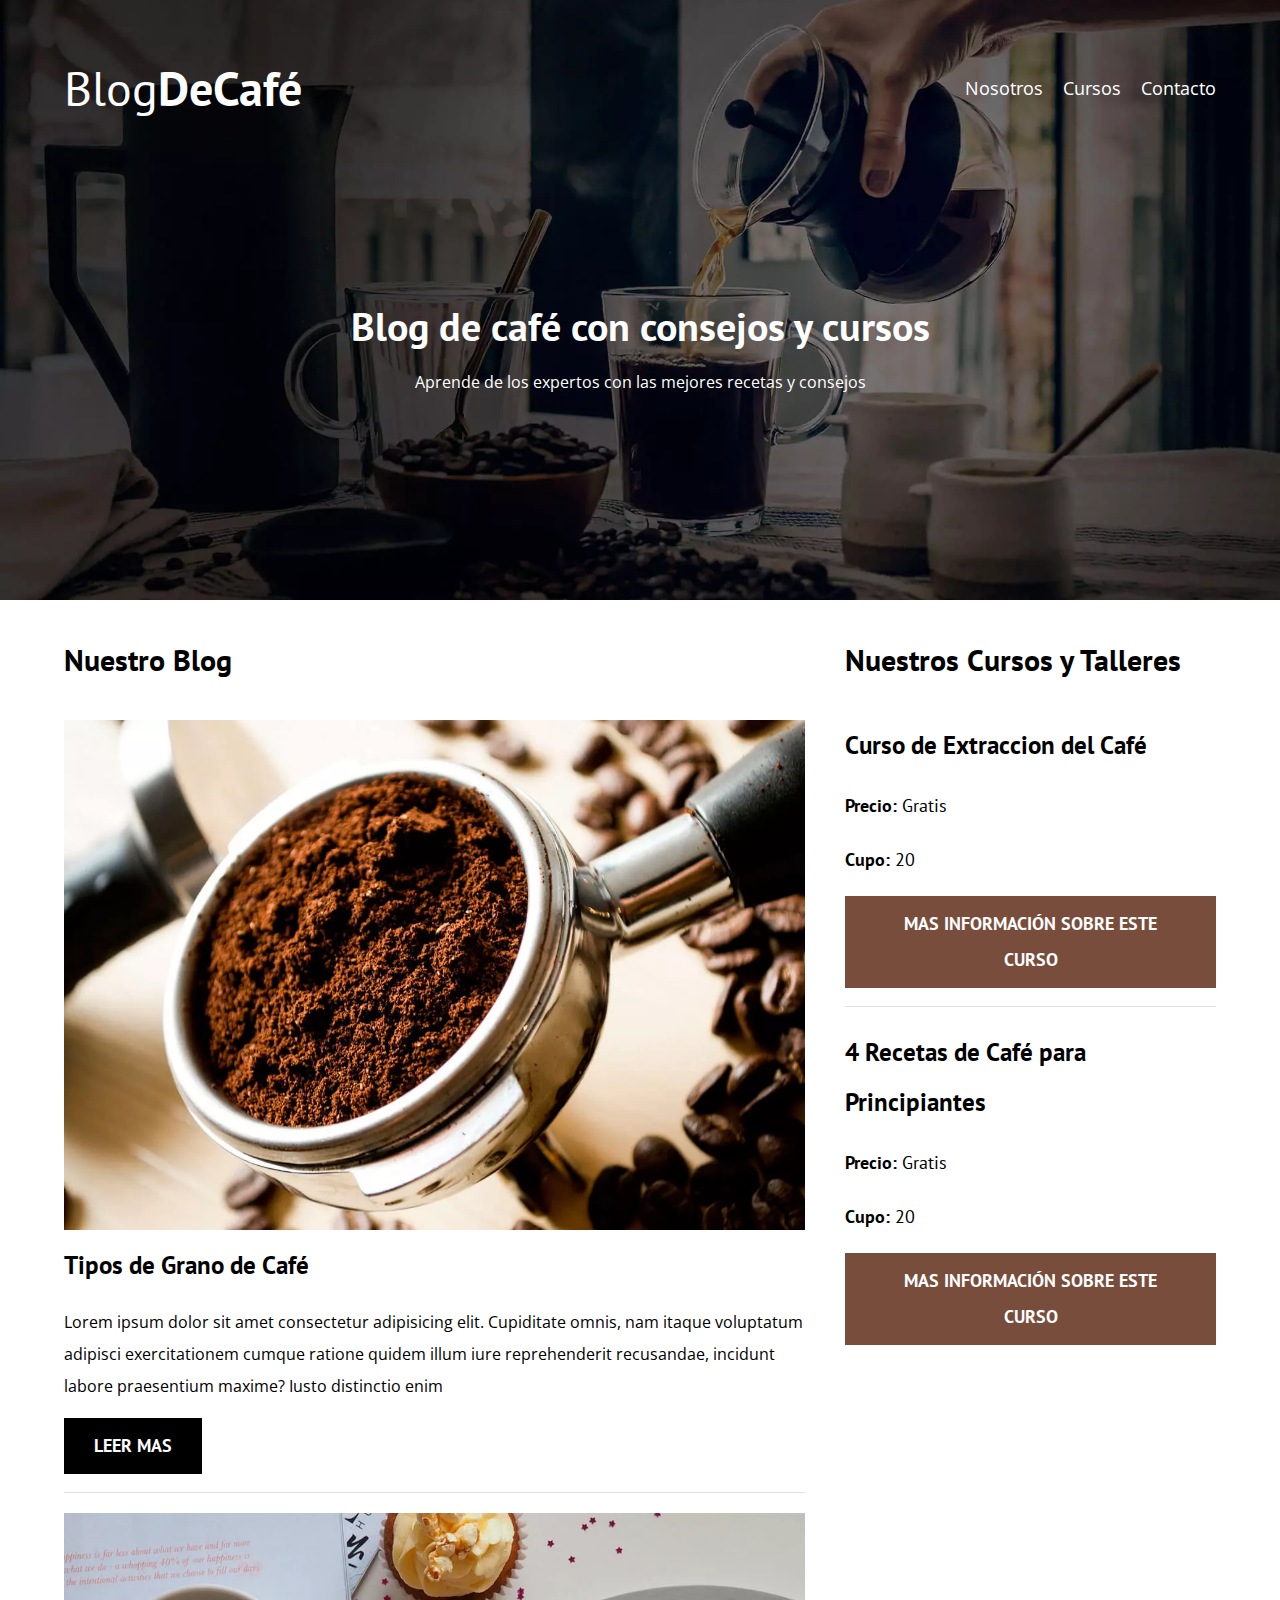
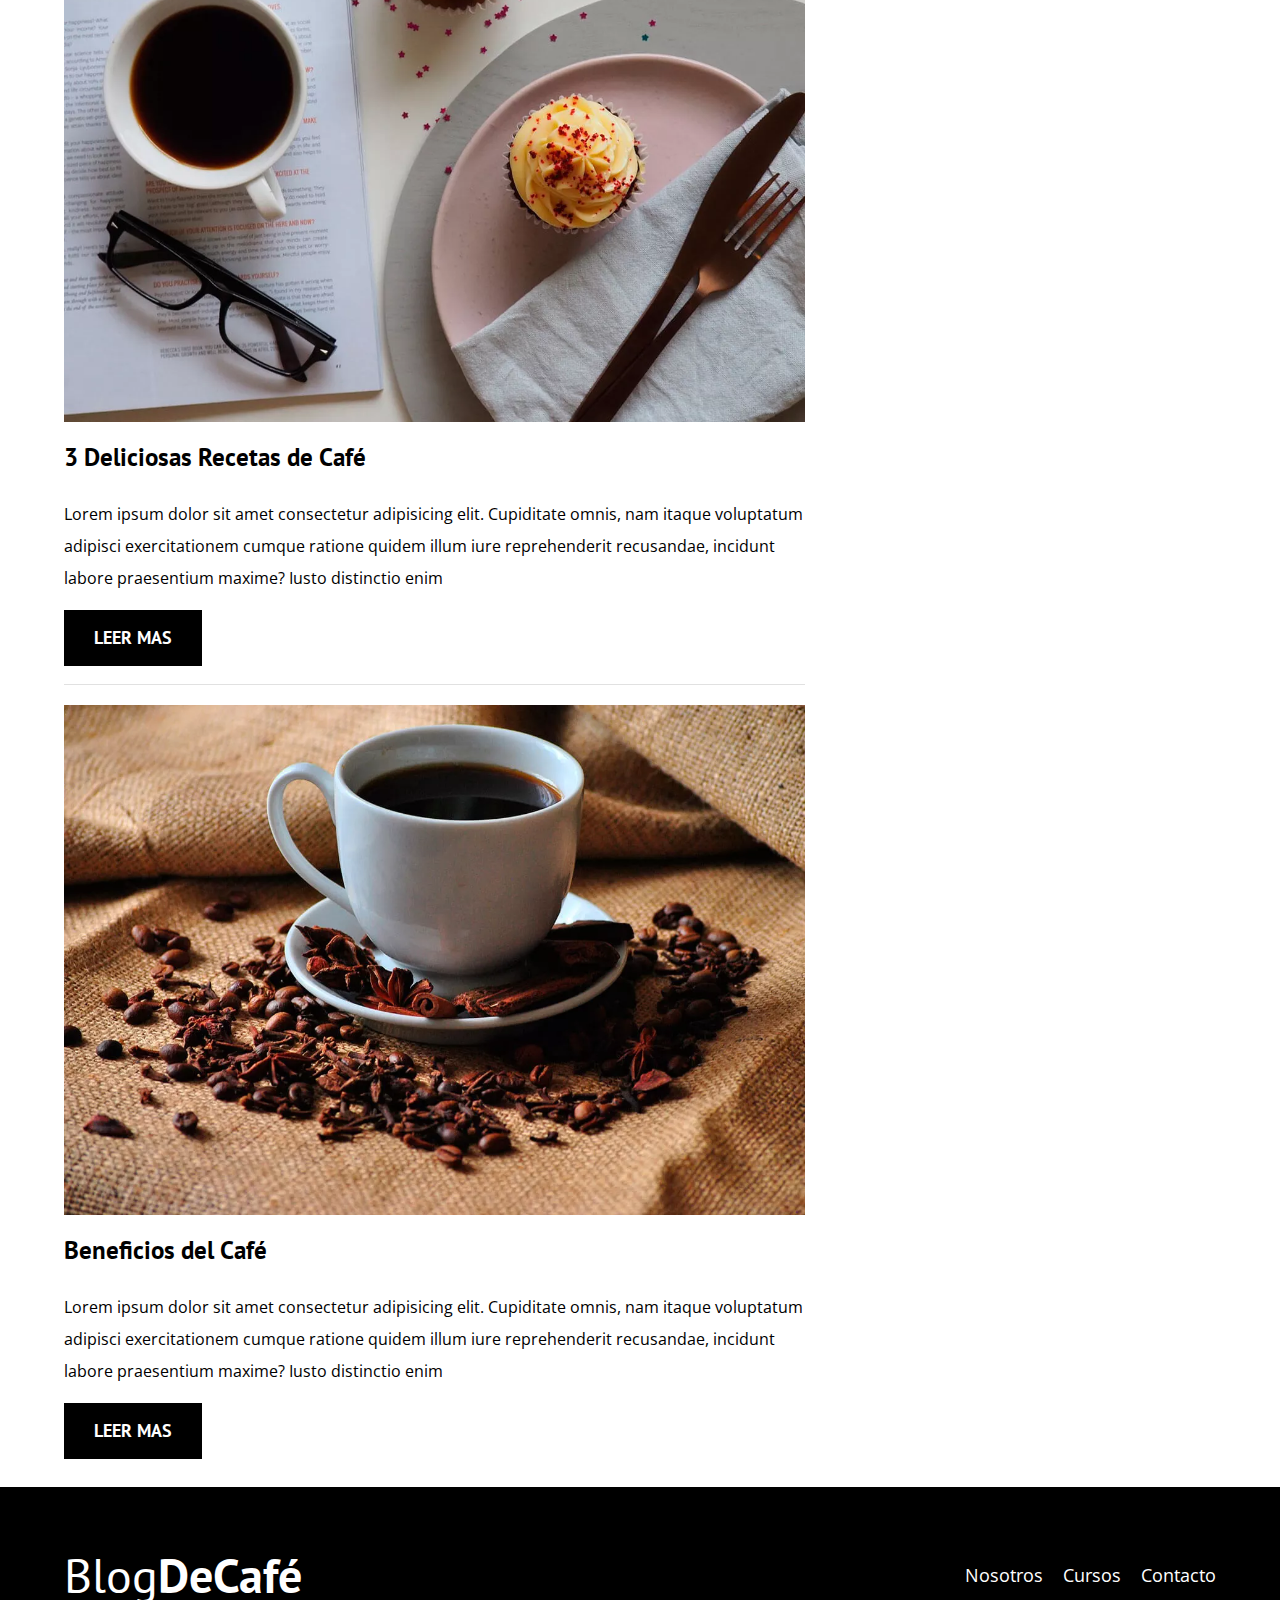
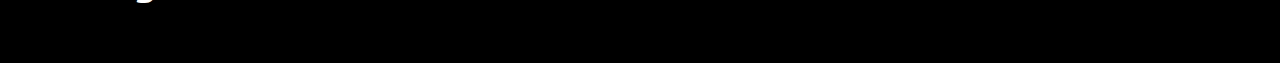
<file: blogdecafe_inicio/index.html>
<!DOCTYPE html>
<html lang="en">
<head>
    <meta charset="UTF-8">
    <meta name="viewport" content="width=device-width, initial-scale=1.0">
    <title>BlogdeCafe</title>
    <meta name="description" content="Página Web sobre blog de cafe">
    
    <!--PREFETCH para ir mas rapido a otra pagina dentro de la web, mas visitada-->
    <link rel="prefetch" href="nosotros.html" as="document">
    


    <!--PRELOAD para que se descargue primero lo mas importante-->
    <link rel="preload" href="css/normalize.css" as="style">
    <link rel="stylesheet" href="css/normalize.css">

    <link rel="preload" href="https://fonts.googleapis.com/css2?family=Open+Sans&family=PT+Sans:wght@400;700&display=swap" crossorigin="crossorigin" as="font">
    <link href="https://fonts.googleapis.com/css2?family=Open+Sans&family=PT+Sans:wght@400;700&display=swap" rel="stylesheet">



    <link rel="preload" href="css/style.css" as="style">
    <link rel="stylesheet" href="css/style.css">








</head>

<body>

    <header class="header">
 
        <div class="contenedor">
            <div class="barra">
                <a class="logo " href="index.html">
                    <h1 class="logo__nombre no-margin centrar-texto ">Blog<span class="logo__bold">DeCafé</span></h1>
                </a>
 
                <nav class="navegacion">
                    <a href="nosotros.html" class="navegacion__enlace">Nosotros</a>
                    <a href="cursos.html" class="navegacion__enlace">Cursos</a>
                    <a href="contacto.html" class="navegacion__enlace">Contacto</a>
                </nav>
            </div>
        </div>
 
        <div class="header__texto">
            <h2 class="no-margin">Blog de café con consejos y cursos</h2>
            <p class="no-margin">Aprende de los expertos con las mejores recetas y consejos</p>
        </div>
    </header>

    <div class="contenedor contenido-principal"> 
        <main class="blog">
            <h3>Nuestro Blog</h3>
            
            <article class="entrada">   <!--para las entradas de blog lo mejor es la etiqueta article-->
                <div class="entrada__imagen">
                    <picture>
                        <source srcset="img/blog1.webp" type="image/webp">
                        <img loading="lazy" src="img/blog1.jpg" alt="imagen blog">
                    </picture>
                    
                </div>
                <div class="entrada__contenido">
                    <h4 class="no-margin">Tipos de Grano de Café</h4>
                    <p>Lorem ipsum dolor sit amet consectetur adipisicing elit. Cupiditate omnis, nam itaque voluptatum adipisci exercitationem cumque ratione quidem illum iure reprehenderit recusandae, incidunt labore praesentium maxime? Iusto distinctio enim </p>
                    
                    <a class="boton boton--principal" href="blog.html">Leer Mas</a>

                </div>


            </article>

            <article class="entrada">   <!--para las entradas de blog lo mejor es la etiqueta article-->
                <div class="entrada__imagen">
                    <picture>
                        <source srcset="img/blog2.webp" type="image/webp">
                        <img loading="lazy" src="img/blog2.jpg" alt="imagen blog">
                    </picture>
                </div>
                <div class="entrada__contenido">
                    <h4 class="no-margin">3 Deliciosas Recetas de Café</h4>
                    <p>Lorem ipsum dolor sit amet consectetur adipisicing elit. Cupiditate omnis, nam itaque voluptatum adipisci exercitationem cumque ratione quidem illum iure reprehenderit recusandae, incidunt labore praesentium maxime? Iusto distinctio enim </p>
                    
                    <a class="boton boton--principal" href="blog.html">Leer Mas</a>

                </div>


            </article>

            <article class="entrada">   <!--para las entradas de blog lo mejor es la etiqueta article-->
                <div class="entrada__imagen">
                    <picture>
                        <source srcset="img/blog3.webp" type="image/webp">
                        <img loading="lazy" src="img/blog3.jpg" alt="imagen blog">
                    </picture>
                </div>
                <div class="entrada__contenido">
                    <h4 class="no-margin">Beneficios del Café</h4>
                    <p>Lorem ipsum dolor sit amet consectetur adipisicing elit. Cupiditate omnis, nam itaque voluptatum adipisci exercitationem cumque ratione quidem illum iure reprehenderit recusandae, incidunt labore praesentium maxime? Iusto distinctio enim </p>
                    
                    <a class="boton boton--principal" href="blog.html">Leer Mas</a>

                </div>


            </article>

        </main>
        
        <aside class="sidebar">
            <h3>Nuestros Cursos y Talleres</h3>

            <ul class="cursos no-padding">   <!--ul es la etiqueta para las listas si fuera ol seria la lista con indice-->
                <li class="widget-curso">
                    <h4 class="no-margin">Curso de Extraccion del Café</h4>
                    <p class="widget-curso__label">Precio: 
                        <span class="widget-curso__info">Gratis</span>
                    </p>
                    <p class="widget-curso__label">Cupo: 
                        <span class="widget-curso__info">20</span>
                    </p> 
                    
                    <a class="boton boton--secundario" href="cursos.html">Mas Información sobre este curso</a>

                </li>

                <li class="widget-curso">
                    <h4 class="no-margin">4 Recetas de Café para Principiantes</h4>
                    <p class="widget-curso__label">Precio: 
                        <span class="widget-curso__info">Gratis</span>
                    </p>
                    <p class="widget-curso__label">Cupo: 
                        <span class="widget-curso__info">20</span>
                    </p> 
                    
                    <a class="boton boton--secundario" href="cursos.html">Mas Información sobre este curso</a>

                </li>
                
            </ul>
        </aside>

    </div>

    <footer class="footer">
        <div class="contenedor footer">
            
            <div class="barra">
                <a class="logo " href="index.html">
                    <h1 class="logo__nombre no-margin centrar-texto ">Blog<span class="logo__bold">DeCafé</span></h1>
                </a>
 
                <nav class="navegacion">
                    <a href="nosotros.html" class="navegacion__enlace">Nosotros</a>
                    <a href="cursos.html" class="navegacion__enlace">Cursos</a>
                    <a href="contacto.html" class="navegacion__enlace">Contacto</a>
                </nav>
            </div>
        </div>
        
        
        
    </footer>

    <script src="js/modernizr.js"></script>    
    
</body>
</html>
</file>
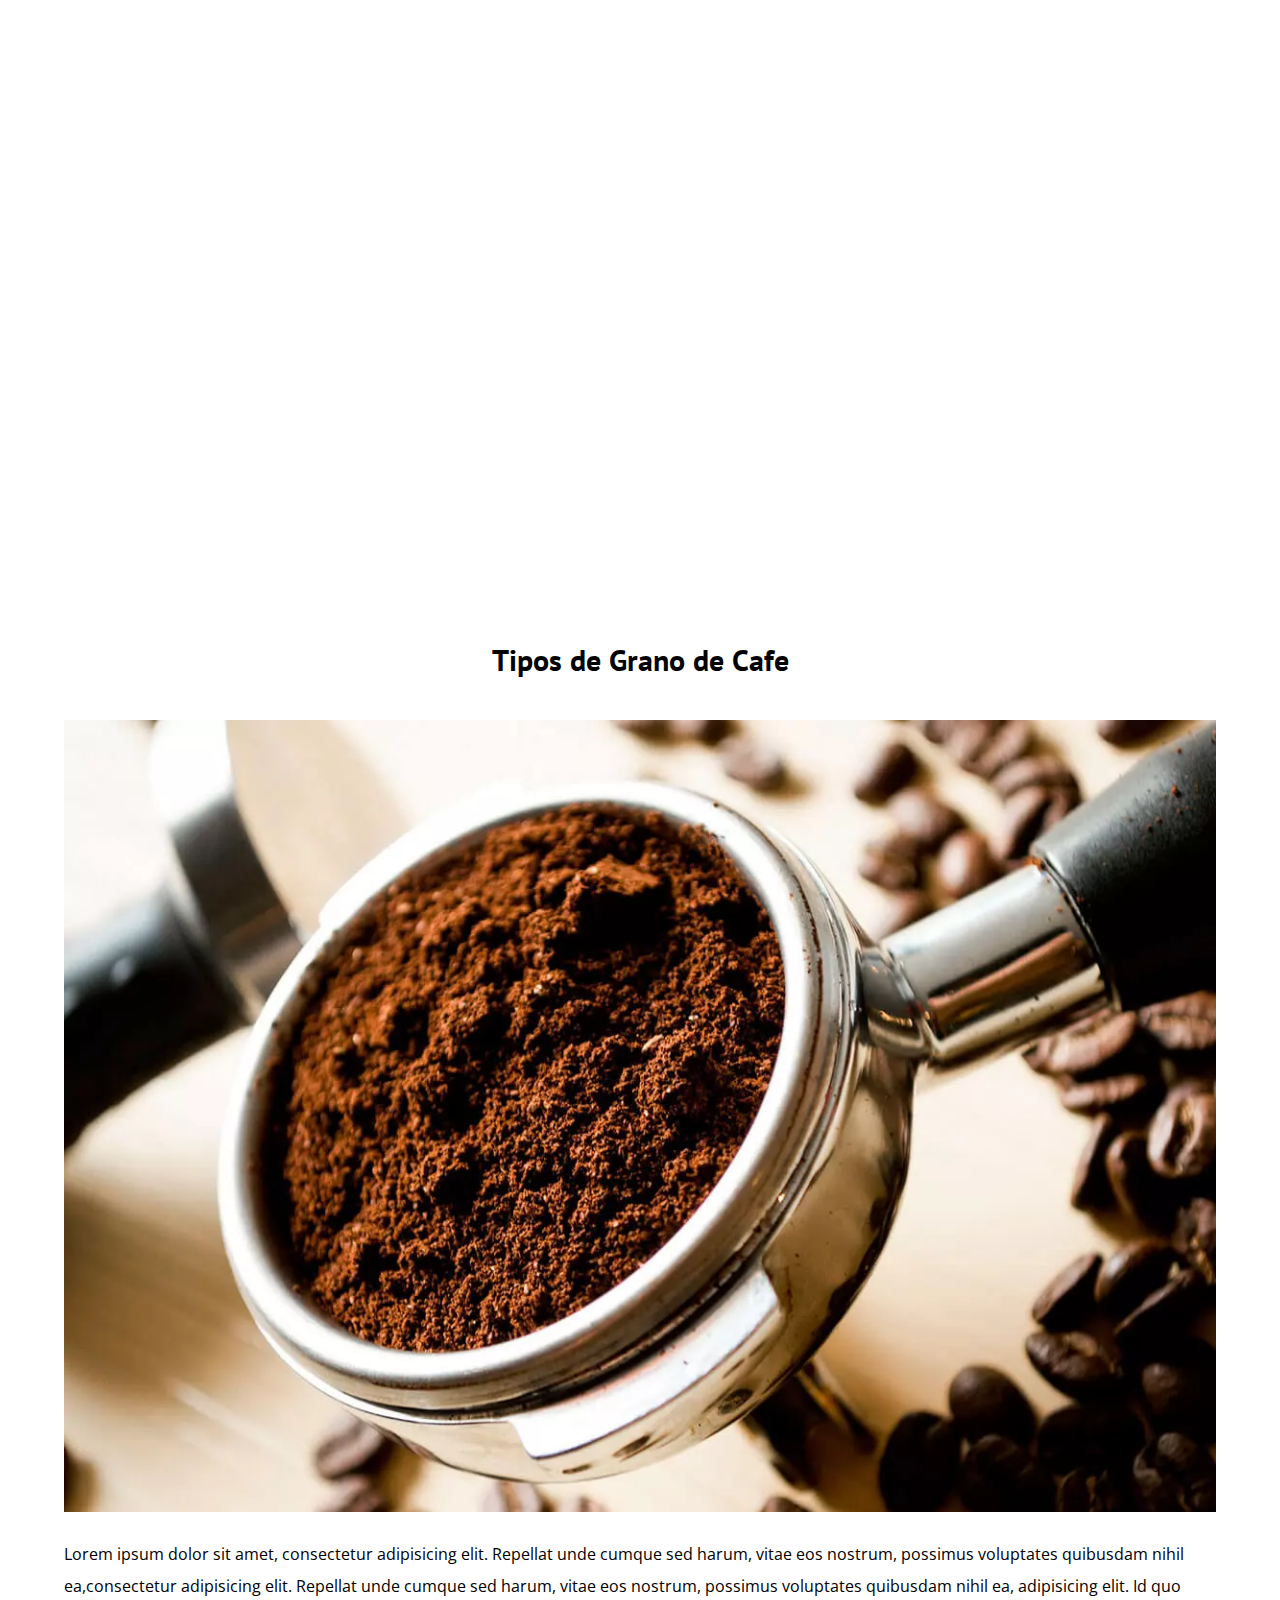
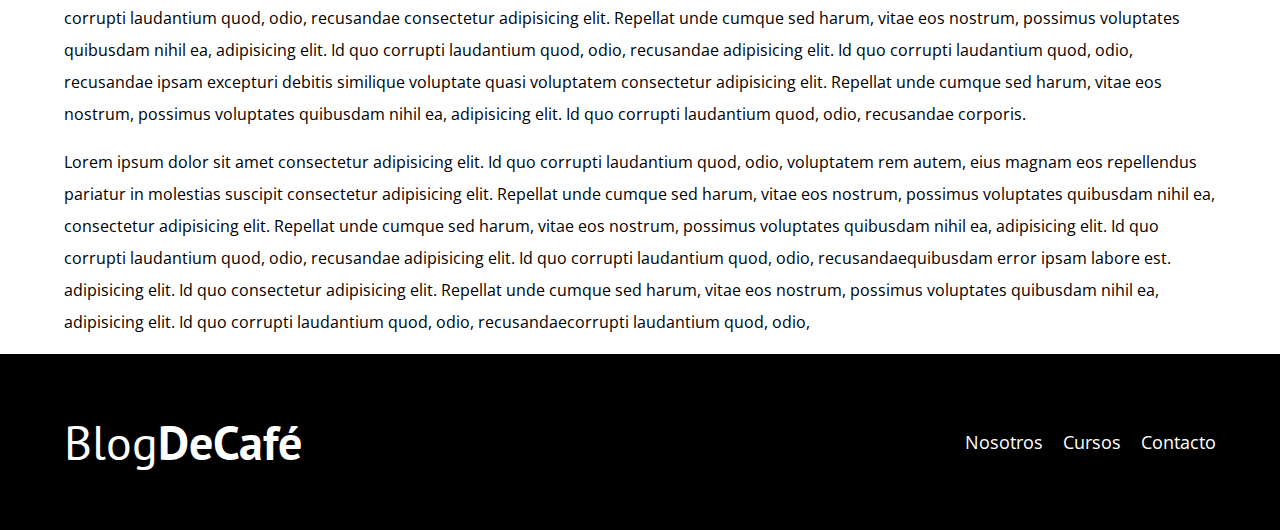
<file: blogdecafe_inicio/blog.html>
<!DOCTYPE html>
<html lang="en">
<head>
    <meta charset="UTF-8">
    <meta name="viewport" content="width=device-width, initial-scale=1.0">
    <title>BlogdeCafe</title>
    <link rel="stylesheet" href="css/normalize.css">
    <link rel="preconnect" href="https://fonts.googleapis.com">
    <link rel="preconnect" href="https://fonts.gstatic.com" crossorigin>
    <link href="https://fonts.googleapis.com/css2?family=Open+Sans&family=PT+Sans:wght@400;700&display=swap" rel="stylesheet">
    <link rel="stylesheet" href="css/style.css">
</head>
<body>

    <header class="header">
 
        <div class="contenedor">
            <div class="barra">
                <a class="logo " href="index.html">
                    <h1 class="logo__nombre no-margin centrar-texto ">Blog<span class="logo__bold">DeCafé</span></h1>
                </a>
 
                <nav class="navegacion">
                    <a href="nosotros.html" class="navegacion__enlace">Nosotros</a>
                    <a href="cursos.html" class="navegacion__enlace">Cursos</a>
                    <a href="contacto.html" class="navegacion__enlace">Contacto</a>
                </nav>
            </div>
        </div>
        <div class="header__texto">
            <h2 class="no-margin">Blog de café con consejos y cursos</h2>
            <p class="no-margin">Aprende de los expertos con las mejores recetas y consejos</p>
        </div>
    
    </header>
        <div class="contenedor">

            <main>
                <h3 class="centrar-texto">Tipos de Grano de Cafe</h3>
            
                <div class="blog">
                    <div class="blog__imagen">
                        <img  src="img/blog1.webp" alt="imagen granos">
                    </div>
                    <div class="blog__texto">
                        <p class="blog__informacion">Lorem ipsum dolor sit amet, consectetur adipisicing elit. Repellat unde cumque sed harum, vitae eos    nostrum, possimus voluptates quibusdam nihil ea,consectetur adipisicing elit. Repellat unde cumque sed harum, vitae eos    nostrum, possimus voluptates quibusdam nihil ea,  adipisicing elit. Id quo corrupti laudantium quod, odio, recusandae consectetur adipisicing elit. Repellat unde cumque sed harum, vitae eos    nostrum, possimus voluptates quibusdam nihil ea,  adipisicing elit. Id quo corrupti laudantium quod, odio, recusandae adipisicing elit. Id quo corrupti laudantium quod, odio, recusandae ipsam excepturi debitis similique voluptate quasi voluptatem consectetur adipisicing elit. Repellat unde cumque sed harum, vitae eos    nostrum, possimus voluptates quibusdam nihil ea,  adipisicing elit. Id quo corrupti laudantium quod, odio, recusandae corporis.</p>
                        <p>Lorem ipsum dolor sit amet consectetur adipisicing elit. Id quo corrupti laudantium quod, odio, voluptatem rem autem, eius magnam eos repellendus pariatur in molestias suscipit consectetur adipisicing elit. Repellat unde cumque sed harum, vitae eos    nostrum, possimus voluptates quibusdam nihil ea, consectetur adipisicing elit. Repellat unde cumque sed harum, vitae eos    nostrum, possimus voluptates quibusdam nihil ea,  adipisicing elit. Id quo corrupti laudantium quod, odio, recusandae adipisicing elit. Id quo corrupti laudantium quod, odio, recusandaequibusdam error ipsam labore est. adipisicing elit. Id quo consectetur adipisicing elit. Repellat unde cumque sed harum, vitae eos    nostrum, possimus voluptates quibusdam nihil ea,  adipisicing elit. Id quo corrupti laudantium quod, odio, recusandaecorrupti laudantium quod, odio, </p>
                    </div>
                </div>
            
            </main>
        
        </div>      
    
    

    <footer class="footer">
        <div class="contenedor footer">
            
            <div class="barra">
                <a class="logo " href="index.html">
                    <h1 class="logo__nombre no-margin centrar-texto ">Blog<span class="logo__bold">DeCafé</span></h1>
                </a>
 
                <nav class="navegacion">
                    <a href="nosotros.html" class="navegacion__enlace">Nosotros</a>
                    <a href="cursos.html" class="navegacion__enlace">Cursos</a>
                    <a href="contacto.html" class="navegacion__enlace">Contacto</a>
                </nav>
            </div>
        </div>
        
        
        
    </footer>

</body>

</html>
</file>
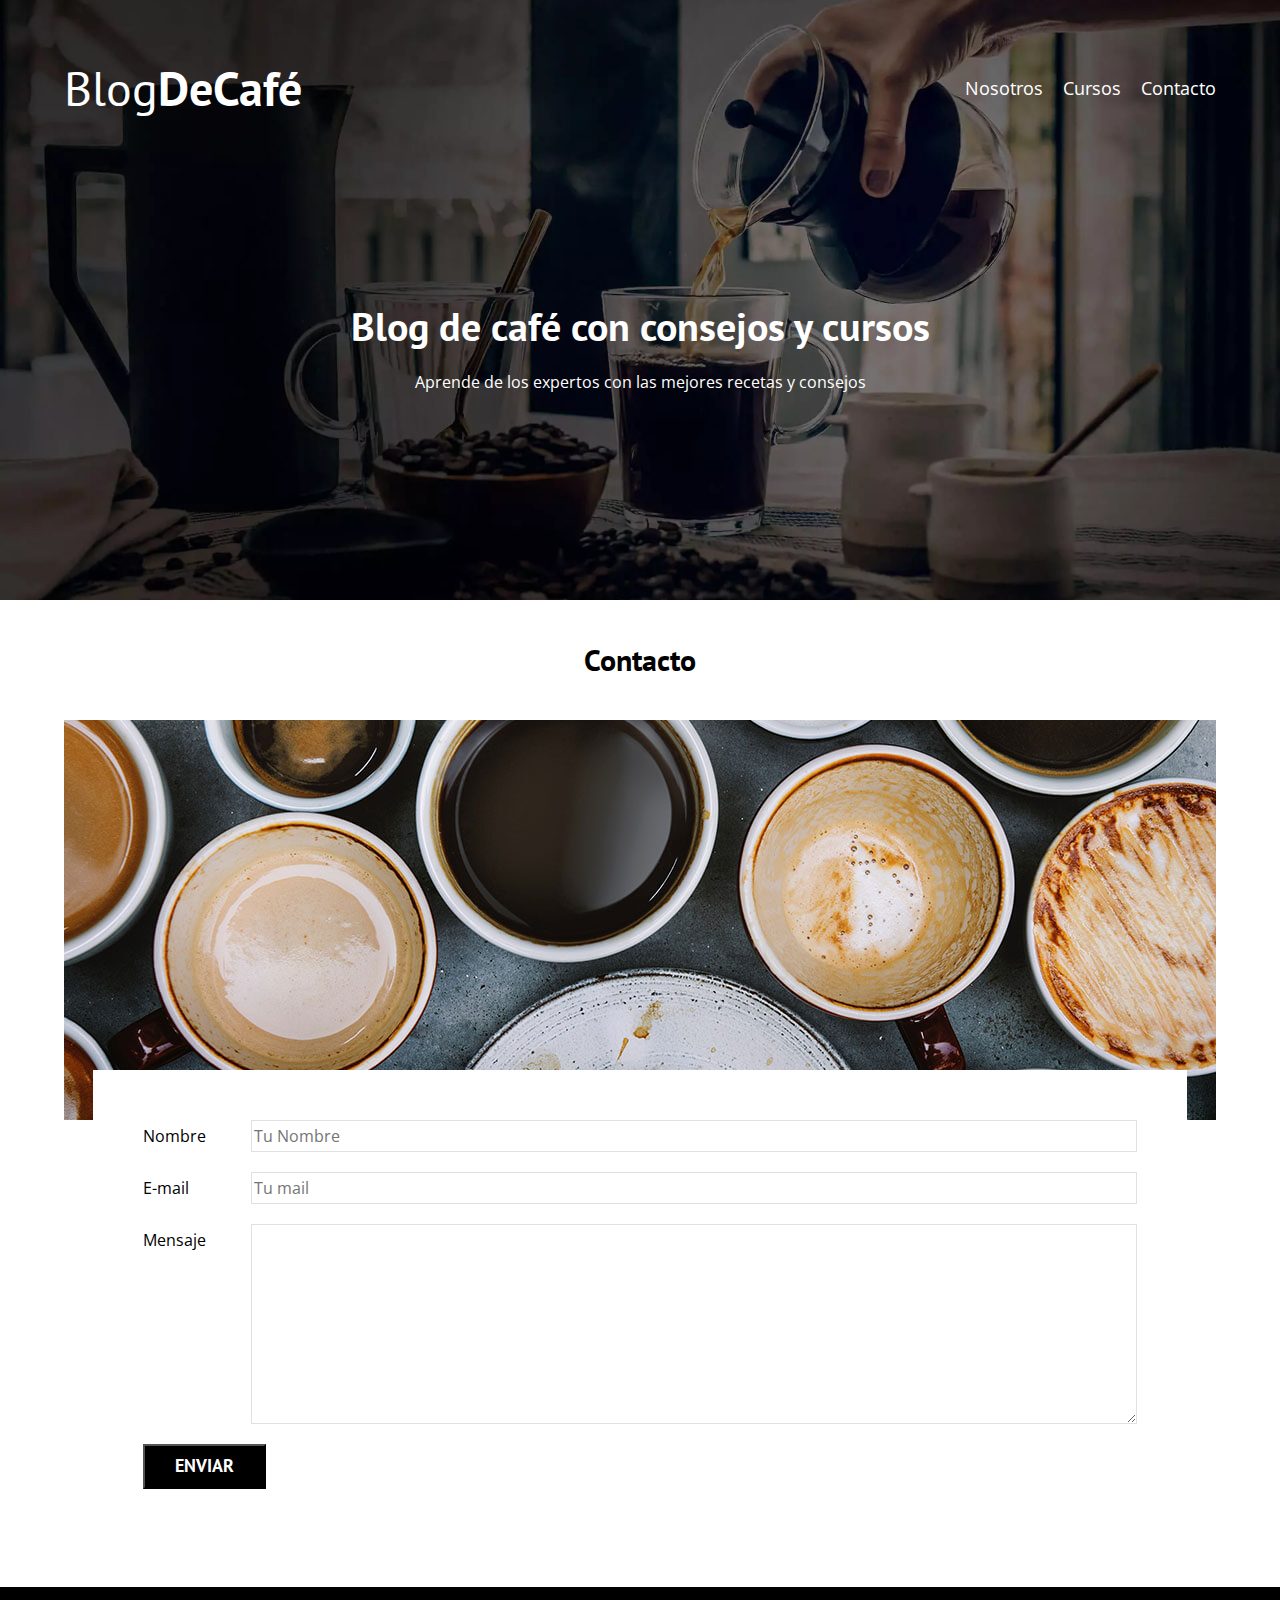
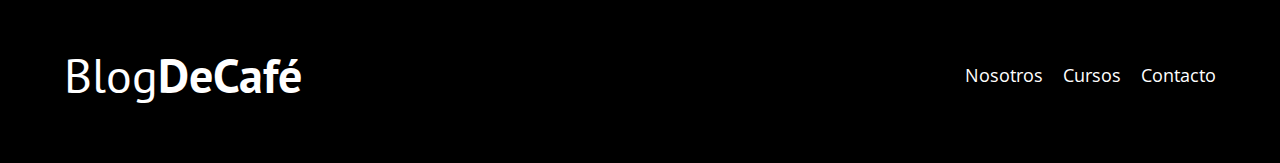
<file: blogdecafe_inicio/contacto.html>
<!DOCTYPE html>
<html lang="en">
<head>
    <meta charset="UTF-8">
    <meta name="viewport" content="width=device-width, initial-scale=1.0">
    <title>BlogdeCafe</title>
    <link rel="stylesheet" href="css/normalize.css">
    <link rel="preconnect" href="https://fonts.googleapis.com">
    <link rel="preconnect" href="https://fonts.gstatic.com" crossorigin>
    <link href="https://fonts.googleapis.com/css2?family=Open+Sans&family=PT+Sans:wght@400;700&display=swap" rel="stylesheet">
    <link rel="stylesheet" href="css/style.css">
</head>
<body>

    <header class="header">
 
        <div class="contenedor">
            <div class="barra">
                <a class="logo " href="index.html">
                    <h1 class="logo__nombre no-margin centrar-texto ">Blog<span class="logo__bold">DeCafé</span></h1>
                </a>
 
                <nav class="navegacion">
                    <a href="nosotros.html" class="navegacion__enlace">Nosotros</a>
                    <a href="cursos.html" class="navegacion__enlace">Cursos</a>
                    <a href="contacto.html" class="navegacion__enlace">Contacto</a>
                </nav>
            </div>
        </div>
        <div class="header__texto">
            <h2 class="no-margin">Blog de café con consejos y cursos</h2>
            <p class="no-margin">Aprende de los expertos con las mejores recetas y consejos</p>
        </div>
    
    </header>
        <div class="contenedor">

            <main>
                <h3 class="centrar-texto">Contacto</h3>
                    <div class="contacto-bg"></div>
                    
                    <div class="formulario">
                        <div class="campo">
                            
                            <label class="campo__label" for="nombre">Nombre</label>
                            <input 
                                class="campo__field" 
                                type="text" 
                                placeholder="Tu Nombre" 
                                id="nombre">
                        
                        </div>
                        <div class="campo">
                            <label class="campo__label" for="mail">E-mail</label>
                            <input 
                                class="campo__field" 
                                type="email" 
                                placeholder="Tu mail" 
                                id="mail">
                        </div>
                        <div class="campo">
                            <label class="campo__label" for="mensaje">Mensaje</label>
                            <textarea 
                                class="campo__field campo__field--textarea" 
                                id="mensaje">
                            </textarea>
                        </div>

                        <div class="campo">
                            <input 
                                type="submit"
                                value="Enviar" 
                                class="boton boton--principal">
                        </div>
                    
                    </div>    
            
            </main>
        
        </div>      
    
    

    <footer class="footer">
        <div class="contenedor footer">
            
            <div class="barra">
                <a class="logo " href="index.html">
                    <h1 class="logo__nombre no-margin centrar-texto ">Blog<span class="logo__bold">DeCafé</span></h1>
                </a>
 
                <nav class="navegacion">
                    <a href="nosotros.html" class="navegacion__enlace">Nosotros</a>
                    <a href="cursos.html" class="navegacion__enlace">Cursos</a>
                    <a href="contacto.html" class="navegacion__enlace">Contacto</a>
                </nav>
            </div>
        </div>
        
        
        
    </footer>
    
    <script src="js/modernizr.js"></script>

</body>

</html>
</file>
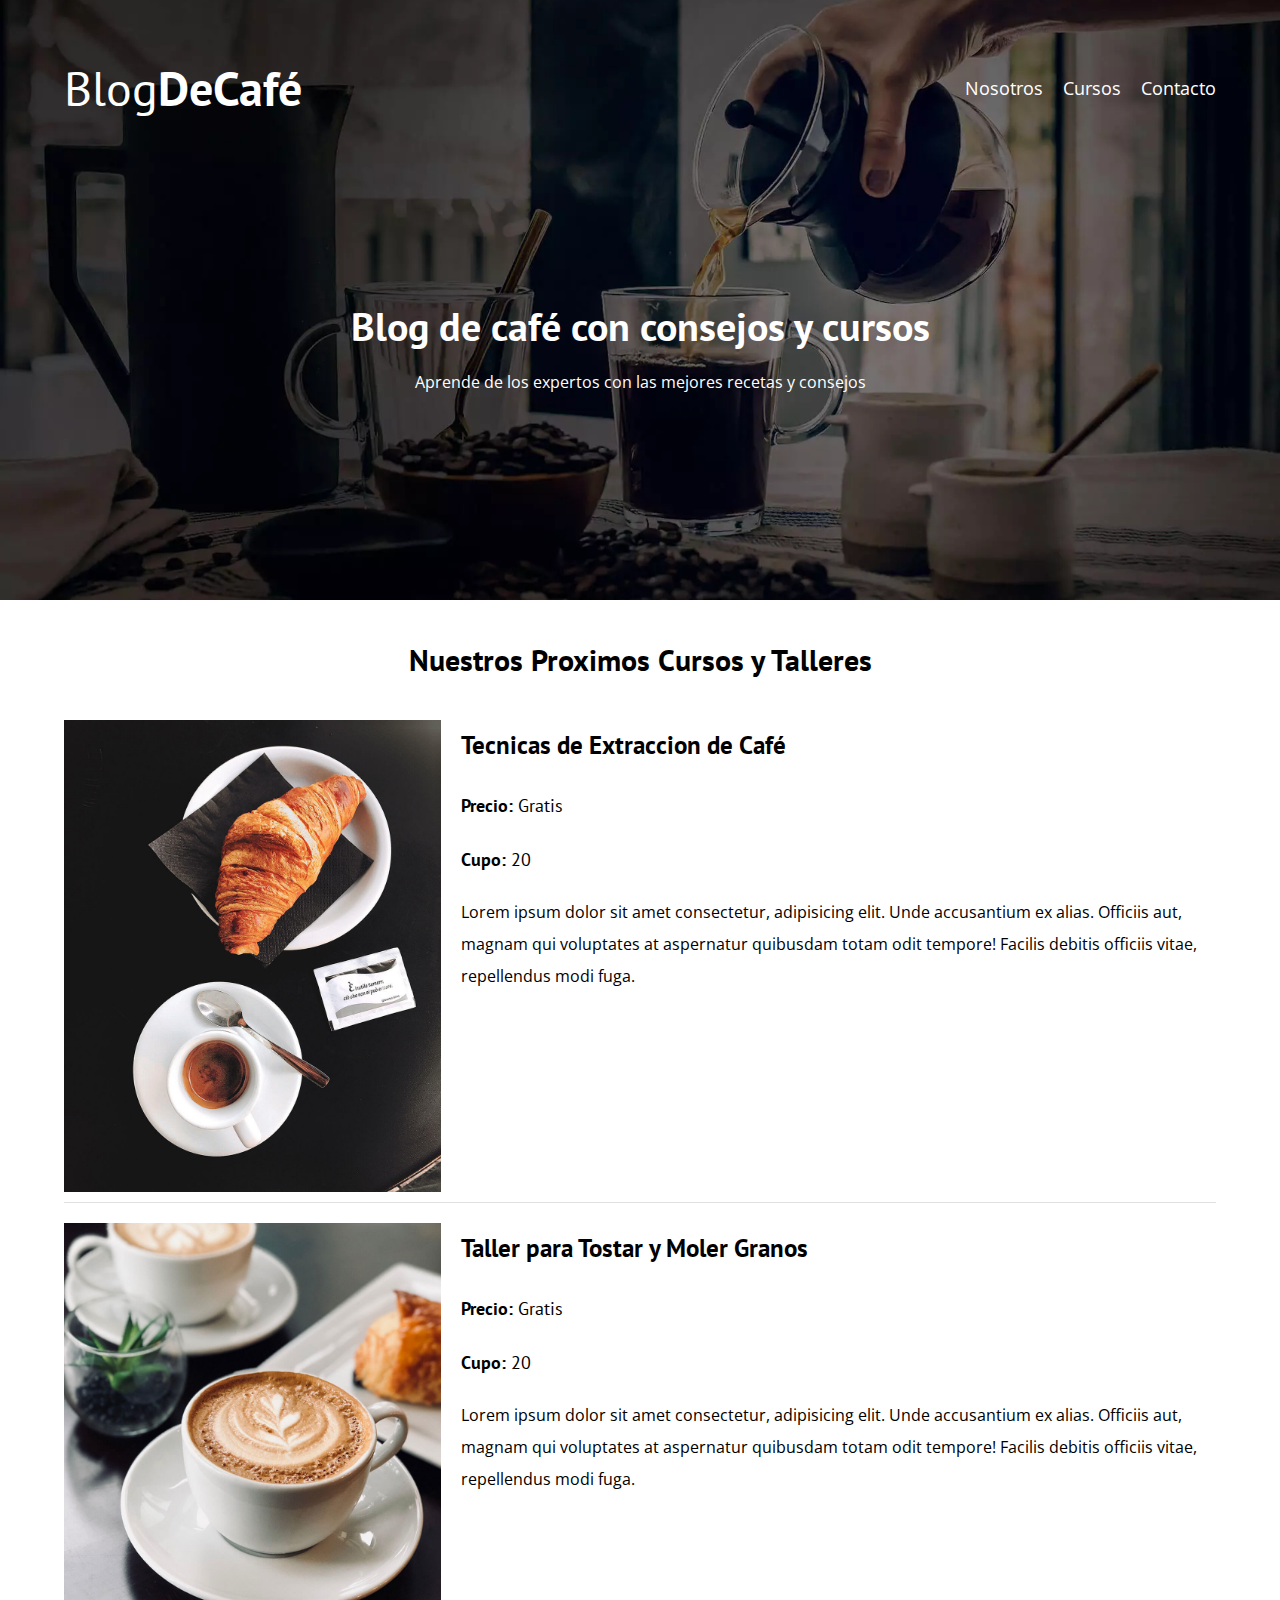
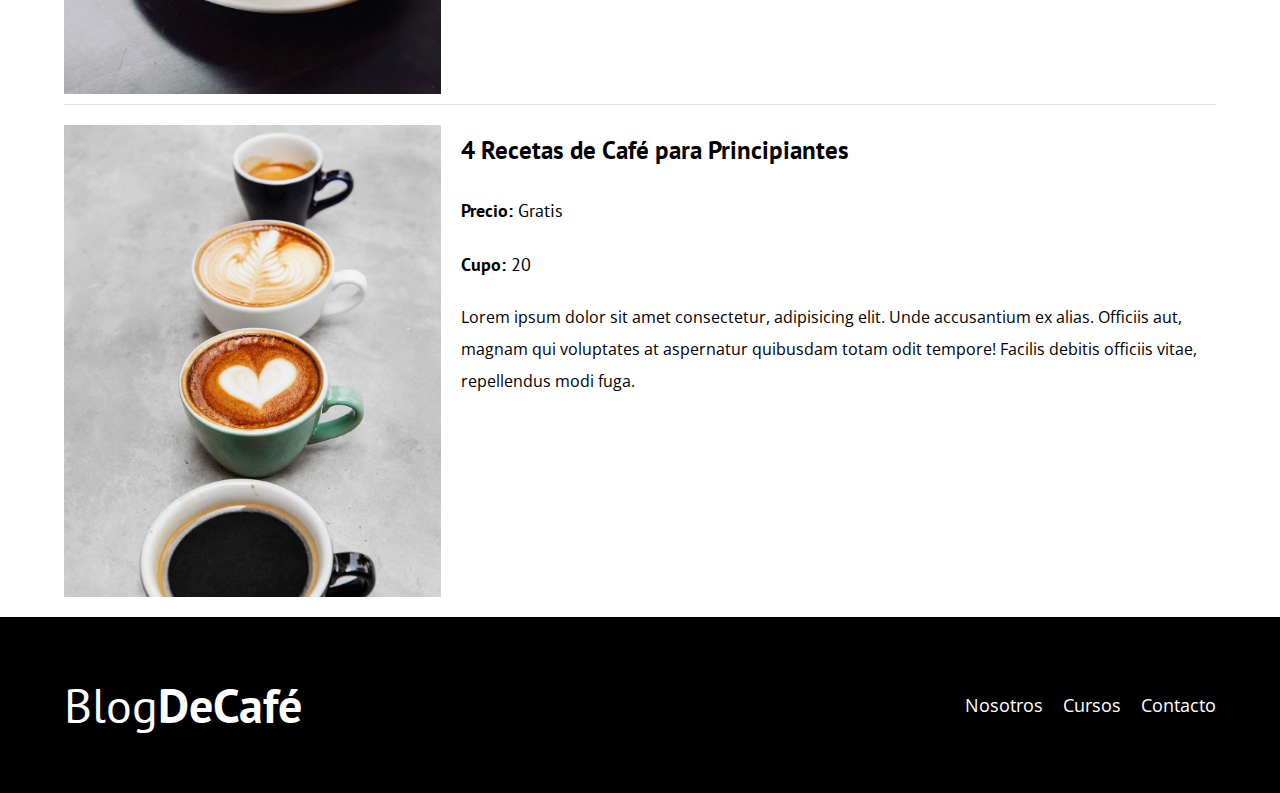
<file: blogdecafe_inicio/cursos.html>
<!DOCTYPE html>
<html lang="en">
<head>
    <meta charset="UTF-8">
    <meta name="viewport" content="width=device-width, initial-scale=1.0">
    <title>BlogdeCafe</title>
    <link rel="stylesheet" href="css/normalize.css">
    <link rel="preconnect" href="https://fonts.googleapis.com">
    <link rel="preconnect" href="https://fonts.gstatic.com" crossorigin>
    <link href="https://fonts.googleapis.com/css2?family=Open+Sans&family=PT+Sans:wght@400;700&display=swap" rel="stylesheet">
    <link rel="stylesheet" href="css/style.css">
</head>
<body>

    <header class="header">
 
        <div class="contenedor">
            <div class="barra">
                <a class="logo " href="index.html">
                    <h1 class="logo__nombre no-margin centrar-texto ">Blog<span class="logo__bold">DeCafé</span></h1>
                </a>
 
                <nav class="navegacion">
                    <a href="nosotros.html" class="navegacion__enlace">Nosotros</a>
                    <a href="cursos.html" class="navegacion__enlace">Cursos</a>
                    <a href="contacto.html" class="navegacion__enlace">Contacto</a>
                </nav>
            </div>
        </div>
        <div class="header__texto">
            <h2 class="no-margin">Blog de café con consejos y cursos</h2>
            <p class="no-margin">Aprende de los expertos con las mejores recetas y consejos</p>
        </div>
    
    </header>
        <div class="contenedor">

            <main>
                <h3 class="centrar-texto">Nuestros Proximos Cursos y Talleres</h3>
                <div class="curso">
                    
                    <div class="curso__imagen">
                        <img src="img/curso1.jpg" alt="imagen curso">

                    </div> 

                    <div class="curso__informacion">
                        <h4 class="no-margin">Tecnicas de Extraccion de Café</h4>
                        
                        <p class="curso__label">Precio: 
                        <span class="curso__info">Gratis</span>
                        </p>
                        
                        <p class="curso__label">Cupo: 
                        <span class="curso__info">20</span>
                        </p>
                        
                        <p class="curso__descripcion">Lorem ipsum dolor sit amet consectetur, adipisicing elit. Unde accusantium ex alias. Officiis aut, magnam qui voluptates at aspernatur quibusdam totam odit tempore! Facilis debitis officiis vitae, repellendus modi fuga.</p>
                    
                    </div>   <!--final de la caja de la informacion-->
                </div> <!--final del curso completo-->

                <div class="curso">
                    
                    <div class="curso__imagen">
                        <img src="img/curso2.jpg" alt="imagen curso">

                    </div> 

                    <div class="curso__informacion">
                        <h4 class="no-margin">Taller para Tostar y Moler Granos</h4>
                        
                        <p class="curso__label">Precio: 
                        <span class="curso__info">Gratis</span>
                        </p>
                        
                        <p class="curso__label">Cupo: 
                        <span class="curso__info">20</span>
                        </p>
                        
                        <p class="curso__descripcion">Lorem ipsum dolor sit amet consectetur, adipisicing elit. Unde accusantium ex alias. Officiis aut, magnam qui voluptates at aspernatur quibusdam totam odit tempore! Facilis debitis officiis vitae, repellendus modi fuga.</p>
                    
                    </div>   <!--final de la caja de la informacion-->
                </div> <!--final del curso completo-->
                <div class="curso">
                    
                    <div class="curso__imagen">
                        <img src="img/curso3.jpg" alt="imagen curso">

                    </div> 

                    <div class="curso__informacion">
                        <h4 class="no-margin">4 Recetas de Café para Principiantes</h4>
                        
                        <p class="curso__label">Precio: 
                        <span class="curso__info">Gratis</span>
                        </p>
                        
                        <p class="curso__label">Cupo: 
                        <span class="curso__info">20</span>
                        </p>
                        
                        <p class="curso__descripcion">Lorem ipsum dolor sit amet consectetur, adipisicing elit. Unde accusantium ex alias. Officiis aut, magnam qui voluptates at aspernatur quibusdam totam odit tempore! Facilis debitis officiis vitae, repellendus modi fuga.</p>
                    
                    </div>   <!--final de la caja de la informacion-->
                </div> <!--final del curso completo-->

            
                
            </main>
        
        </div>      
    
    

    <footer class="footer">
        <div class="contenedor footer">
            
            <div class="barra">
                <a class="logo " href="index.html">
                    <h1 class="logo__nombre no-margin centrar-texto ">Blog<span class="logo__bold">DeCafé</span></h1>
                </a>
 
                <nav class="navegacion">
                    <a href="nosotros.html" class="navegacion__enlace">Nosotros</a>
                    <a href="cursos.html" class="navegacion__enlace">Cursos</a>
                    <a href="contacto.html" class="navegacion__enlace">Contacto</a>
                </nav>
            </div>
        </div>
        
        
        
    </footer>
    <script src="js/modernizr.js"></script>
</body>

</html>
</file>
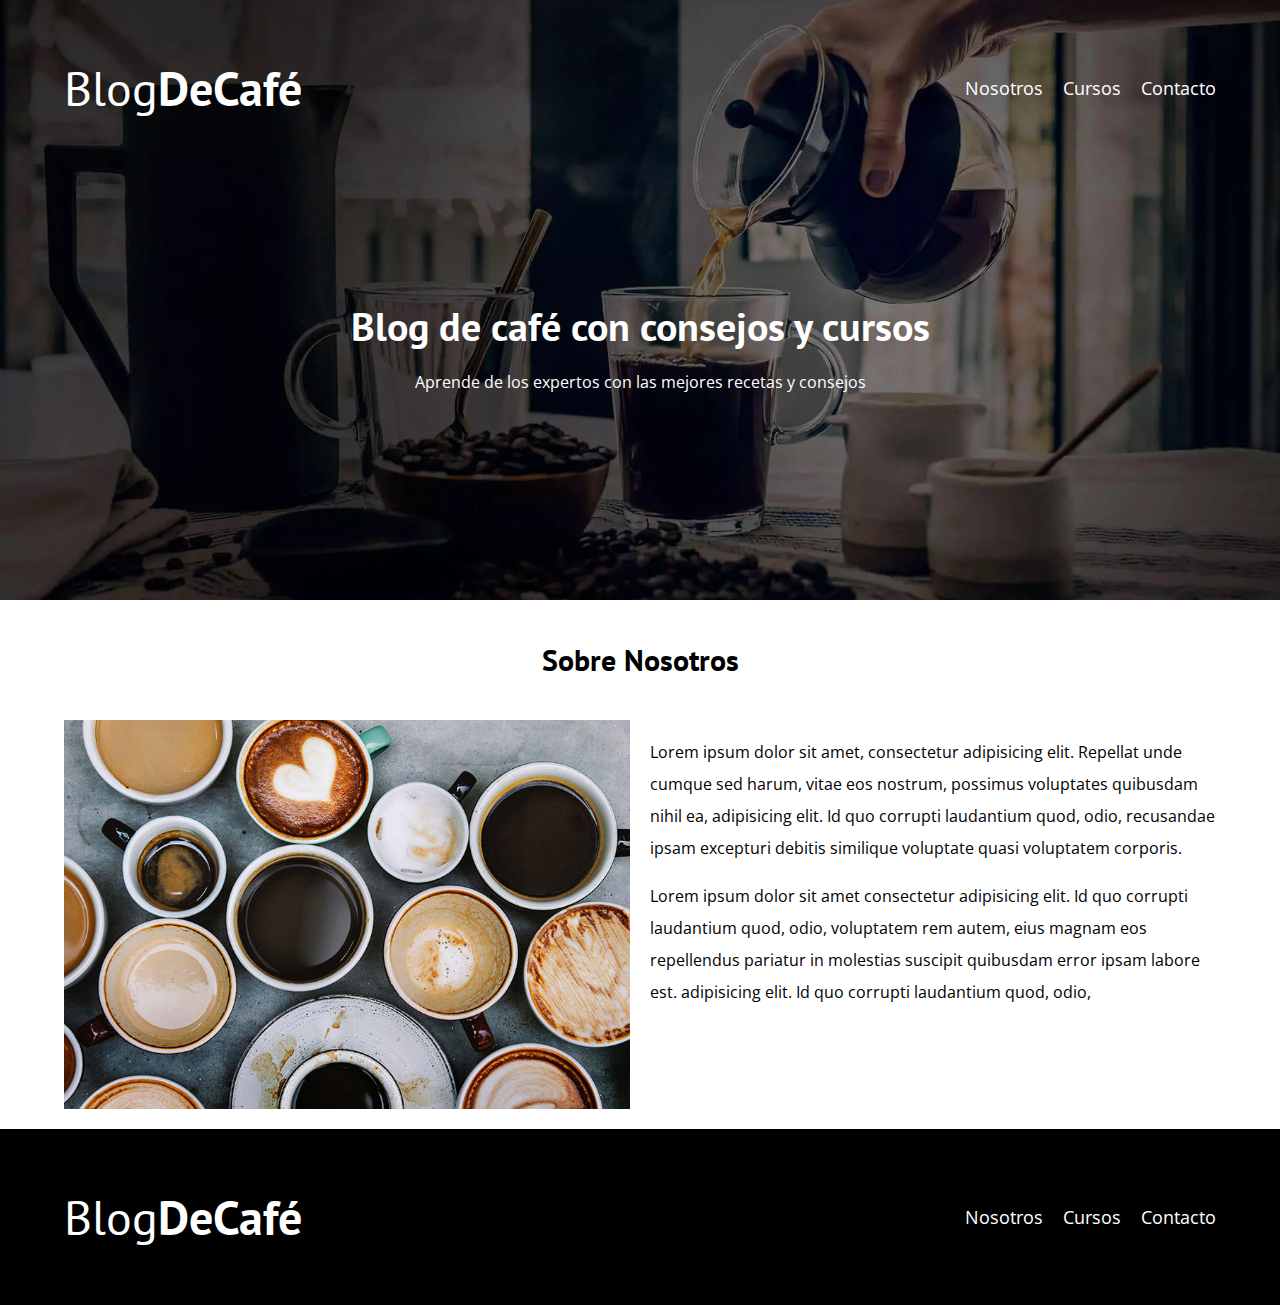
<file: blogdecafe_inicio/nosotros.html>
<!DOCTYPE html>
<html lang="en">
<head>
    <meta charset="UTF-8">
    <meta name="viewport" content="width=device-width, initial-scale=1.0">
    <title>BlogdeCafe</title>
    <link rel="stylesheet" href="css/normalize.css">
    <link rel="preconnect" href="https://fonts.googleapis.com">
    <link rel="preconnect" href="https://fonts.gstatic.com" crossorigin>
    <link href="https://fonts.googleapis.com/css2?family=Open+Sans&family=PT+Sans:wght@400;700&display=swap" rel="stylesheet">
    <link rel="stylesheet" href="css/style.css">
</head>
<body>

    <header class="header">
 
        <div class="contenedor">
            <div class="barra">
                <a class="logo " href="index.html">
                    <h1 class="logo__nombre no-margin centrar-texto ">Blog<span class="logo__bold">DeCafé</span></h1>
                </a>
 
                <nav class="navegacion">
                    <a href="nosotros.html" class="navegacion__enlace">Nosotros</a>
                    <a href="cursos.html" class="navegacion__enlace">Cursos</a>
                    <a href="contacto.html" class="navegacion__enlace">Contacto</a>
                </nav>
            </div>
        </div>
        <div class="header__texto">
            <h2 class="no-margin">Blog de café con consejos y cursos</h2>
            <p class="no-margin">Aprende de los expertos con las mejores recetas y consejos</p>
        </div>
    
    </header>
        <div class="contenedor">

            <main>
                <h3 class="centrar-texto">Sobre Nosotros</h3>
            
                <div class="sobre-nosotros">
                    <div class="sobre-nosotros__imagen">
                        <img  src="img/nosotros.jpg" alt="Sobre Nosotros">
                    </div>
                    <div class="sobre-nosotros__texto">
                        <p class="nosotros__informacion">Lorem ipsum dolor sit amet, consectetur adipisicing elit. Repellat unde cumque sed harum, vitae eos    nostrum, possimus voluptates quibusdam nihil ea,  adipisicing elit. Id quo corrupti laudantium quod, odio, recusandae ipsam excepturi debitis similique voluptate quasi voluptatem corporis.</p>
                        <p>Lorem ipsum dolor sit amet consectetur adipisicing elit. Id quo corrupti laudantium quod, odio, voluptatem rem autem, eius magnam eos repellendus pariatur in molestias suscipit quibusdam error ipsam labore est. adipisicing elit. Id quo corrupti laudantium quod, odio, </p>
                    </div>
                </div>
            
            </main>
        
        </div>      
    
    

    <footer class="footer">
        <div class="contenedor footer">
            
            <div class="barra">
                <a class="logo " href="index.html">
                    <h1 class="logo__nombre no-margin centrar-texto ">Blog<span class="logo__bold">DeCafé</span></h1>
                </a>
 
                <nav class="navegacion">
                    <a href="nosotros.html" class="navegacion__enlace">Nosotros</a>
                    <a href="cursos.html" class="navegacion__enlace">Cursos</a>
                    <a href="contacto.html" class="navegacion__enlace">Contacto</a>
                </nav>
            </div>
        </div>
        
        
        
    </footer>
    <script src="js/modernizr.js"></script>
</body>

</html>
</file>
<file: blogdecafe_inicio/css/style.css>
:root {
    --fuenteHeading: 'PT Sans', sans-serif;
    --fuenteParrafos: 'Open Sans', sans-serif;

    --colorPrimario: #784D3C;
    --blanco: #ffffff;
    --negro: #000000;
    --claro: #e1e1e1;





    




}

html {
    box-sizing: border-box;
    font-size: 62.5%;   /* para que 1rem sea igual que 10px */
}
*,*:before,*:after {
    box-sizing: inherit;
}

body {
    font-family: var(--fuenteParrafos);
    font-size: 1.6rem;
    line-height: 2;
}

/************* GLOBALES ************/
.contenedor{
    max-width: 120rem;
    width: 90%;
    margin: 0 auto;
}
a {
    text-decoration: none;
}

h1, h2, h3, h4 {
    font-family: var(--fuenteHeading);
}
h1 {
    font-size: 4.8rem;
}
h2{
    font-size: 4rem;
}
h3 {
    font-size: 3rem;
}
h4 {
    font-size:2.5rem;
}
img{
    max-width: 100%;
}

/********************** UTILIDADES *******/
.no-margin {   /* nos permite quitar los margenes a lo que no queremos margenes, en blog son habituales*/
    margin:0;
}
.no-padding {  /* para quitar el padding a lo que nos interese quitarlo   */
    padding: 0;
} 
.centrar-texto {  /* para centrar nuestro texto */
    text-align: center;
}


/********** HEADER **********/
.webp .header {       /****algunos navegadores no soportan .webp y para ello se hace esta condicional */
    background-image: url(../img/banner.webp);
}
.no-webp .header {
    background-image: url(../img/banner.jpg);
}




.header{
    height: 60rem;
    background-size: cover;  /* para que no se repita la imagen*/
    background-repeat: no-repeat;
    background-position: center center;   /* para que coga el centro de la imagen siembre que pongamos size cover*/ 
}

.header__texto {
    color: var(--blanco);
    text-align: center;
    margin-top: 5rem;
}

@media (min-width: 768px) {
    .header__texto {
        margin-top: 15rem;
    }
    
}

/********** LOGO Y BARRA DE NAVEGACION ******/

.barra {
    padding-top: 4rem;
}


@media (min-width: 768px) {
    .barra{
        display: flex;
        justify-content: space-between;
        align-items: center;

    }
    
}
.logo {
    color: var(--blanco);

}
.logo__nombre {
    font-weight: normal;

}
.logo__bold {
    font-weight: 700; /*para que se vea muy negrita */

}
@media (min-width: 768px) {
    .navegacion {
        display: flex;
        gap: 2rem;
    }
}
    
.navegacion__enlace {
    display: block;
    text-align: center;
    color: var(--blanco);
    font-size: 1.8rem;

}


/******* BLOG Y CURSOS ************/

@media (min-width: 768px) {
    .contenido-principal {
        display: grid;
        grid-template-columns: 2fr 1fr;
        gap: 4rem;
    }
    
}
.entrada {
    border-bottom: 1px solid var(--claro);
    margin-bottom:2rem;
}
.entrada:last-of-type {   /*ojo a los espacios */
    border-bottom: none;
    margin-bottom: 0;
}

.boton {
    display: block;
    font-family: var(--fuenteHeading);
    color: var(--blanco);
    font-size: 1.8rem;
    padding: 1rem 3rem; 
    text-align: center;
    text-transform: uppercase;
    font-weight: 700;

}
@media (min-width: 768px) {
    .boton {
        display:inline-block;
        margin-bottom: 1.8rem;
    }
    
}

.boton:hover {
    cursor: pointer;
}

.boton--principal {
    background-color: var(--negro);
}
.boton--secundario {
    background-color: var(--colorPrimario);
}

.cursos {
    list-style: none;
}
.widget-curso {
    border-bottom: 1px solid var(--claro);
    margin-bottom:2rem;
}
.widget-curso:last-of-type {  /* lo he copiado del anterior paso */
    border-bottom: none;
    margin-bottom: 0;

}

.widget-curso__label,
.curso__label {
    font-family: var(--fuenteHeading);
    font-weight: bold;

}
.widget-curso__info,
.curso__info {
    font-weight: normal;

}
.widget-curso__label,
.widget-curso__info,
.curso__label,
.curso__info {
    font-size: 1.8rem;
}

/*********** FOOTER *********/

.footer {
    background-color: var(--negro);
    padding-bottom: 2rem;
    margin-top: 1rem;
}



/******* NOSOTROS *******/
@media (min-width: 768px) {
    .sobre-nosotros{
        display: grid;
        grid-template-columns: repeat(2, 1fr);
        gap: 2rem;
    }
}


/****** CURSOS *******/

.curso {
    border-bottom: 1px solid var(--claro);
    margin-bottom:2rem;

}
@media (min-width: 768px) {
    .curso {
        display: grid;
        grid-template-columns: 1fr 2fr;
        gap: 2rem;
    }
    
}
.curso:last-of-type {
    border-bottom: none;
    margin-bottom: 0;

}

/***** CONTACTO ****/
.contacto-bg {
    background-image:url(../img/contacto.jpg);
    height: 40rem; /* definimos la altura porque no se ve  */
}

.formulario {
    background-color: var(--blanco);
    margin: -5rem auto 0;
    width: 95%;
    padding: 5rem;

}
.campo {
    display: flex;
    margin-bottom: 2rem;
    gap: 1.8rem;

}
.campo__label {
    flex: 0 0 9rem;
    

}
.campo__field {
    flex: 1;
    border: 1px solid var(--claro);
} 
.campo__field--textarea {
    height: 20rem;



}
</file>
